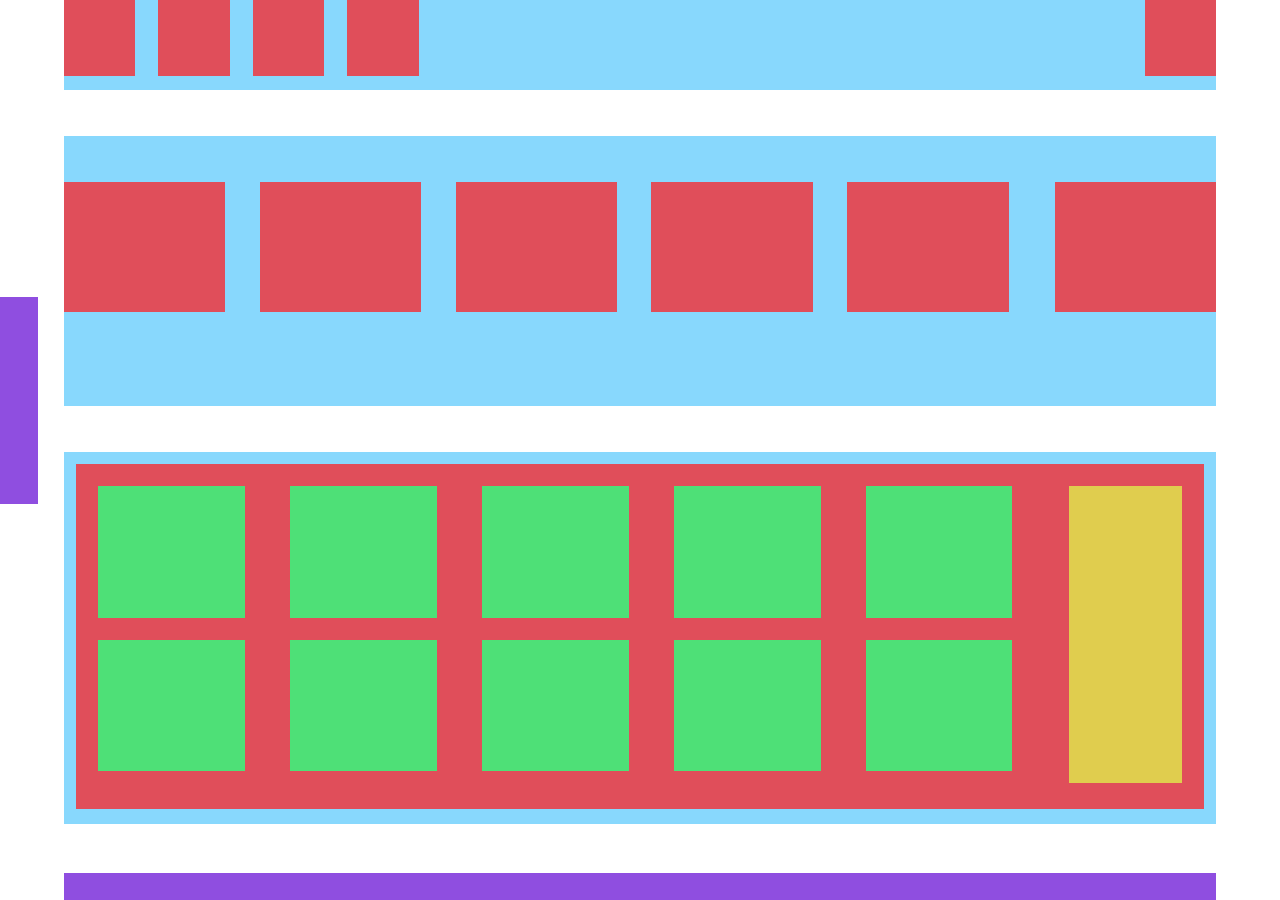
<file: lesson2/index.htm>
<!DOCTYPE html>
<html>
<head>
	<meta charset="utf-8">
	<title>Colorful Shapes</title>
	<link rel="stylesheet" type="text/css" href="css/styles.css">
</head>
<body>
	<div class="main">
	<div class="wrapper">
		<div class="header">
                <div class="shape"></div>
                <div class="shape"></div>
                <div class="shape"></div>
                <div class="shape"></div>
               	<div class="shape"></div>                
			</div>
            
           <div style='clear:both'></div>
           
			<div class="container1">
                <div class="large"></div>
                <div class="large"></div>
                <div class="large"></div>
                <div class="large"></div>
                <div class="large"></div>
                <div class="large"></div>
				</div>
                
		<div class="container2">  
        	   		
			<div class="redbox">
                <div class="yellowbox"></div>
                
                <div class="green-up"></div>
                <div class="green-up"></div>
                <div class="green-up"></div>
                <div class="green-up"></div>
                <div class="green-up"></div>
                 
                <div class="green-down"></div>
                <div class="green-down"></div>
                <div class="green-down"></div>
                <div class="green-down"></div>
                <div class="green-down"></div>
			</div>
		</div>
        
            <div class="footer"></div>
        </div>
        
        <div class="aside"></div>
         	<div style='clear:both'></div>	   
        </div>
</body>
</html>
</file>
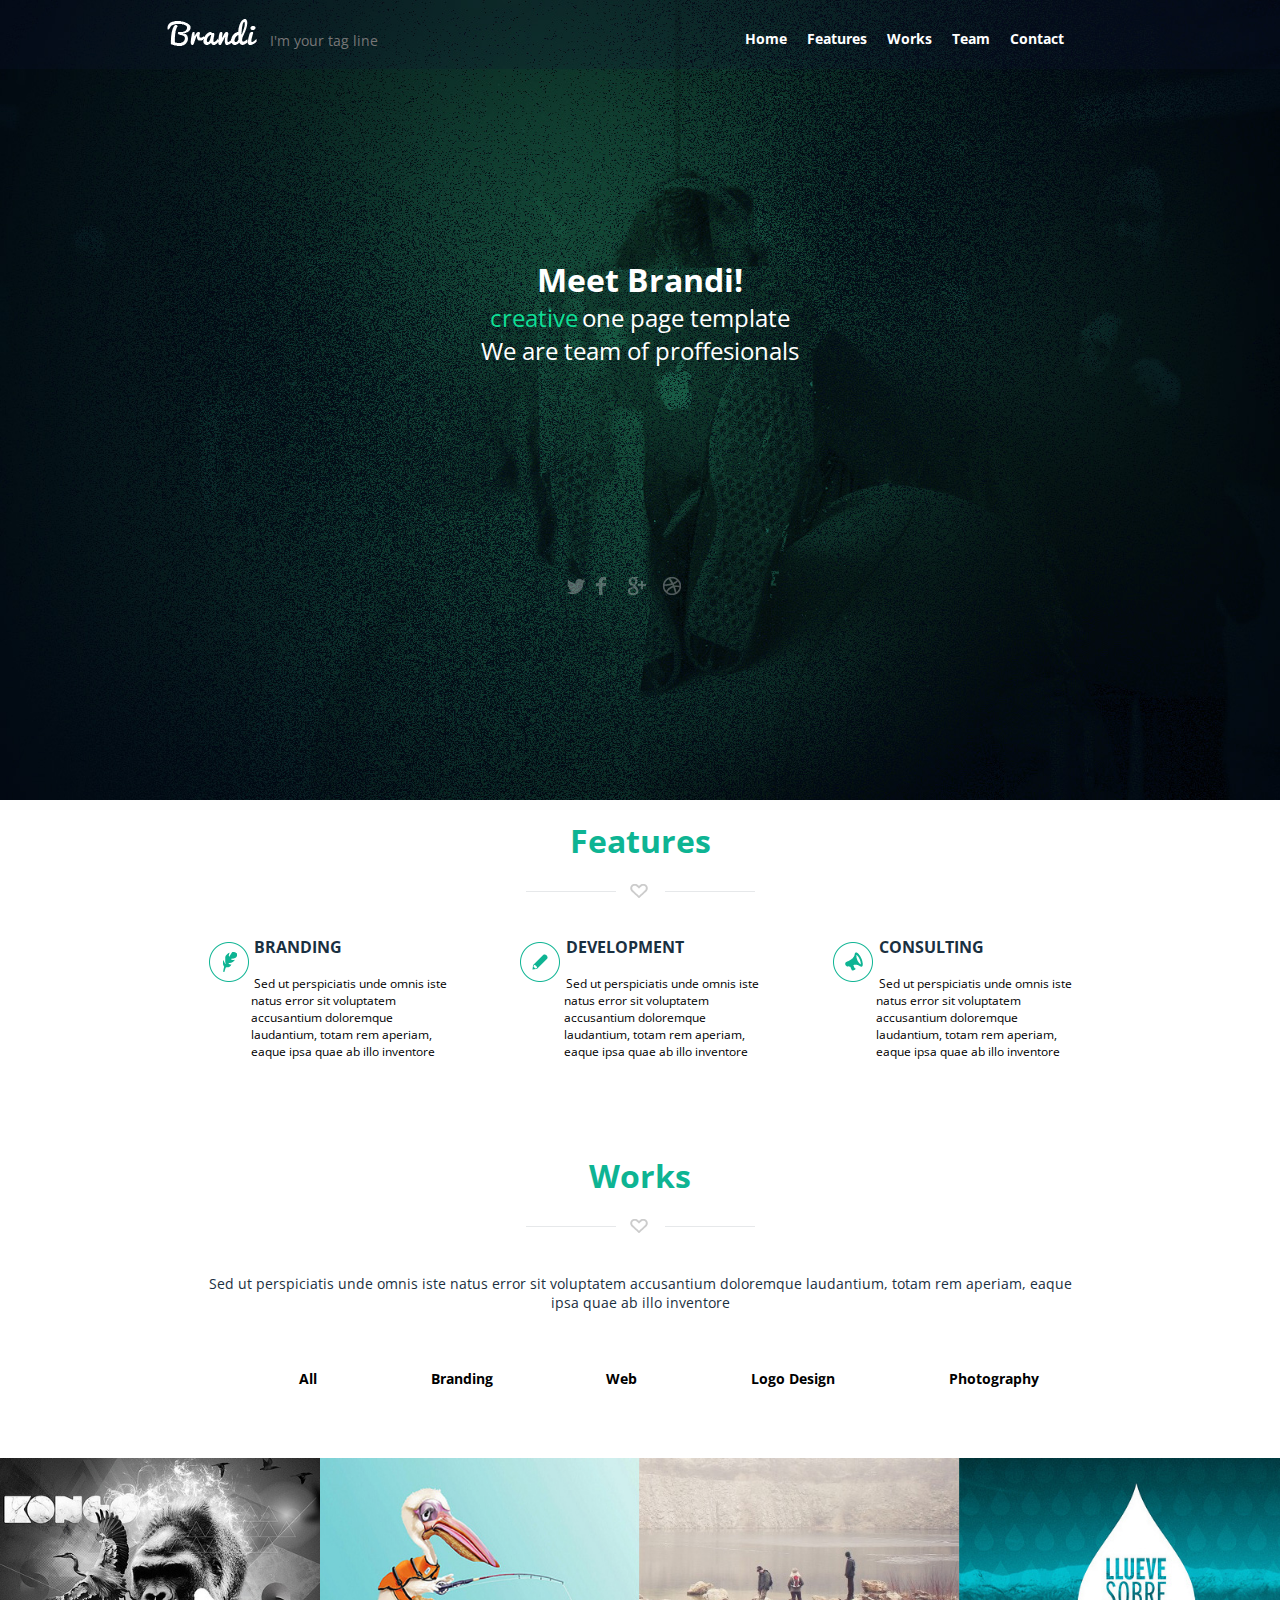
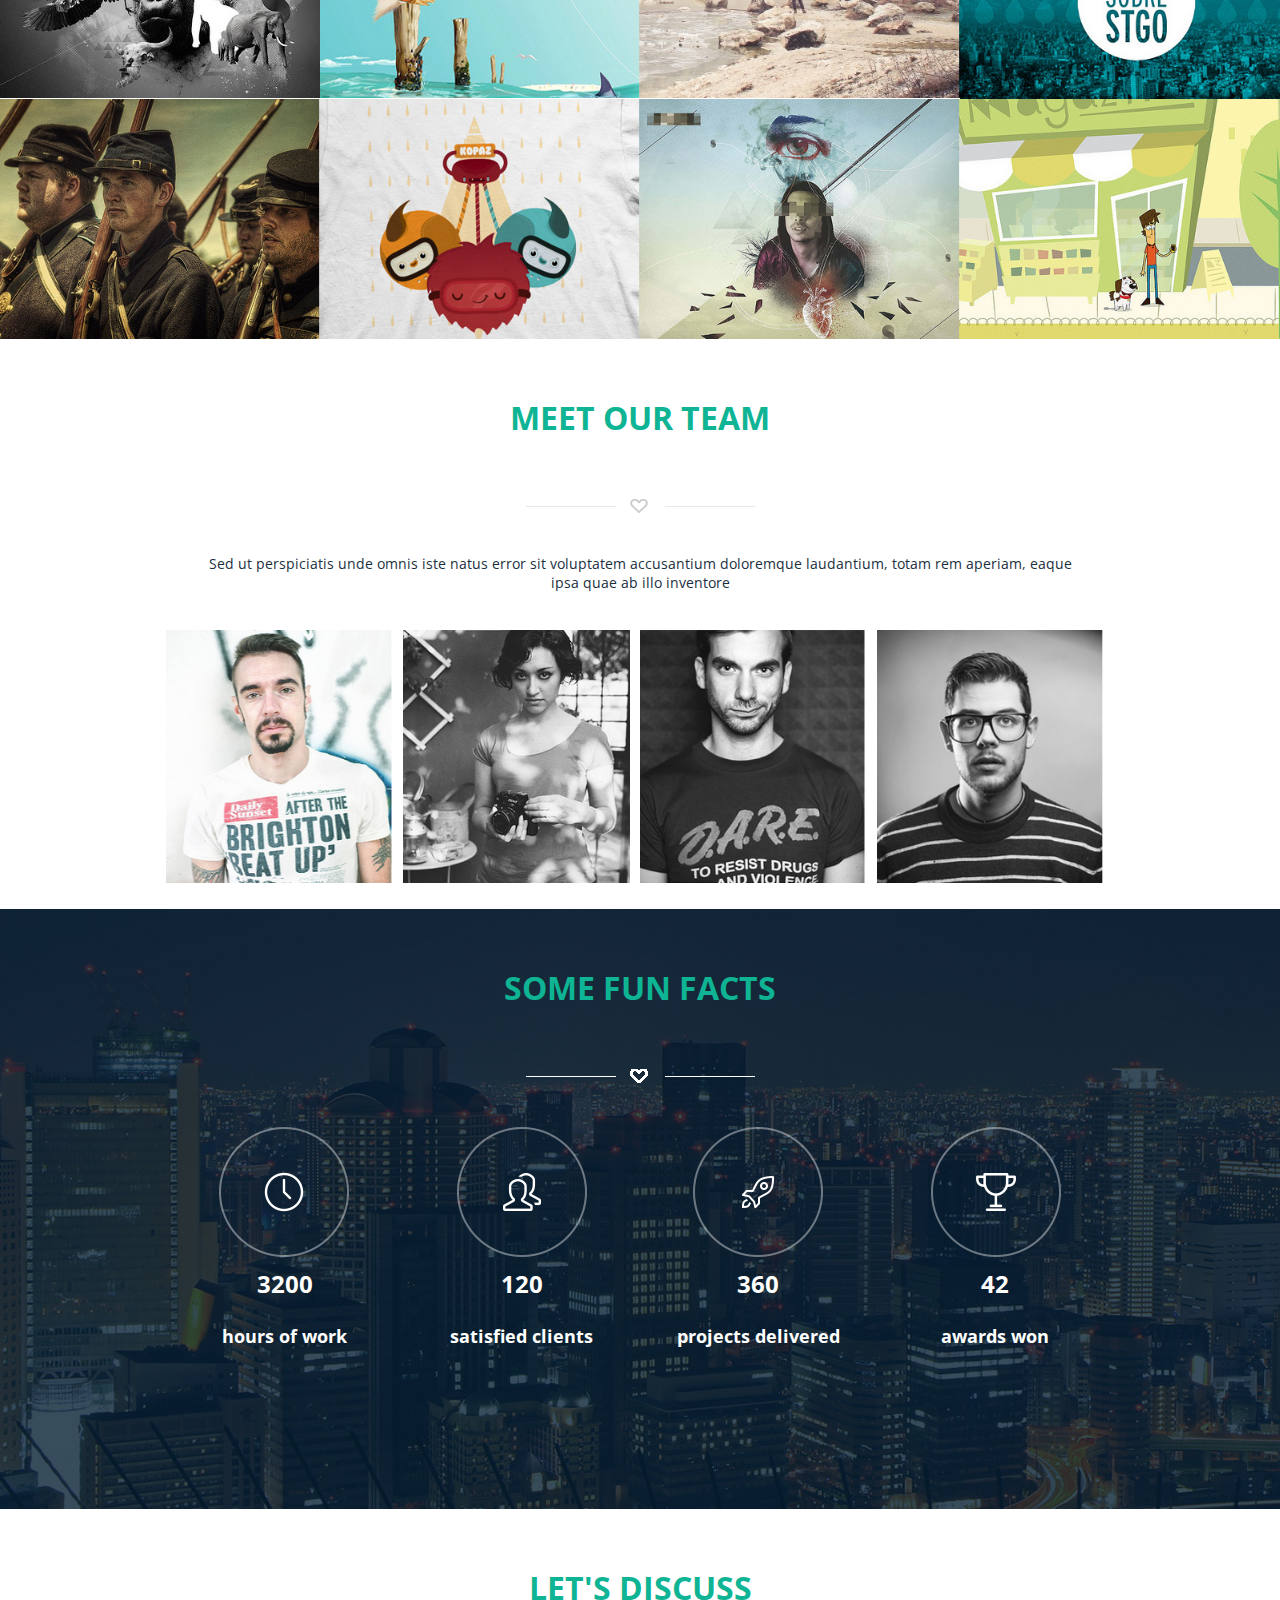
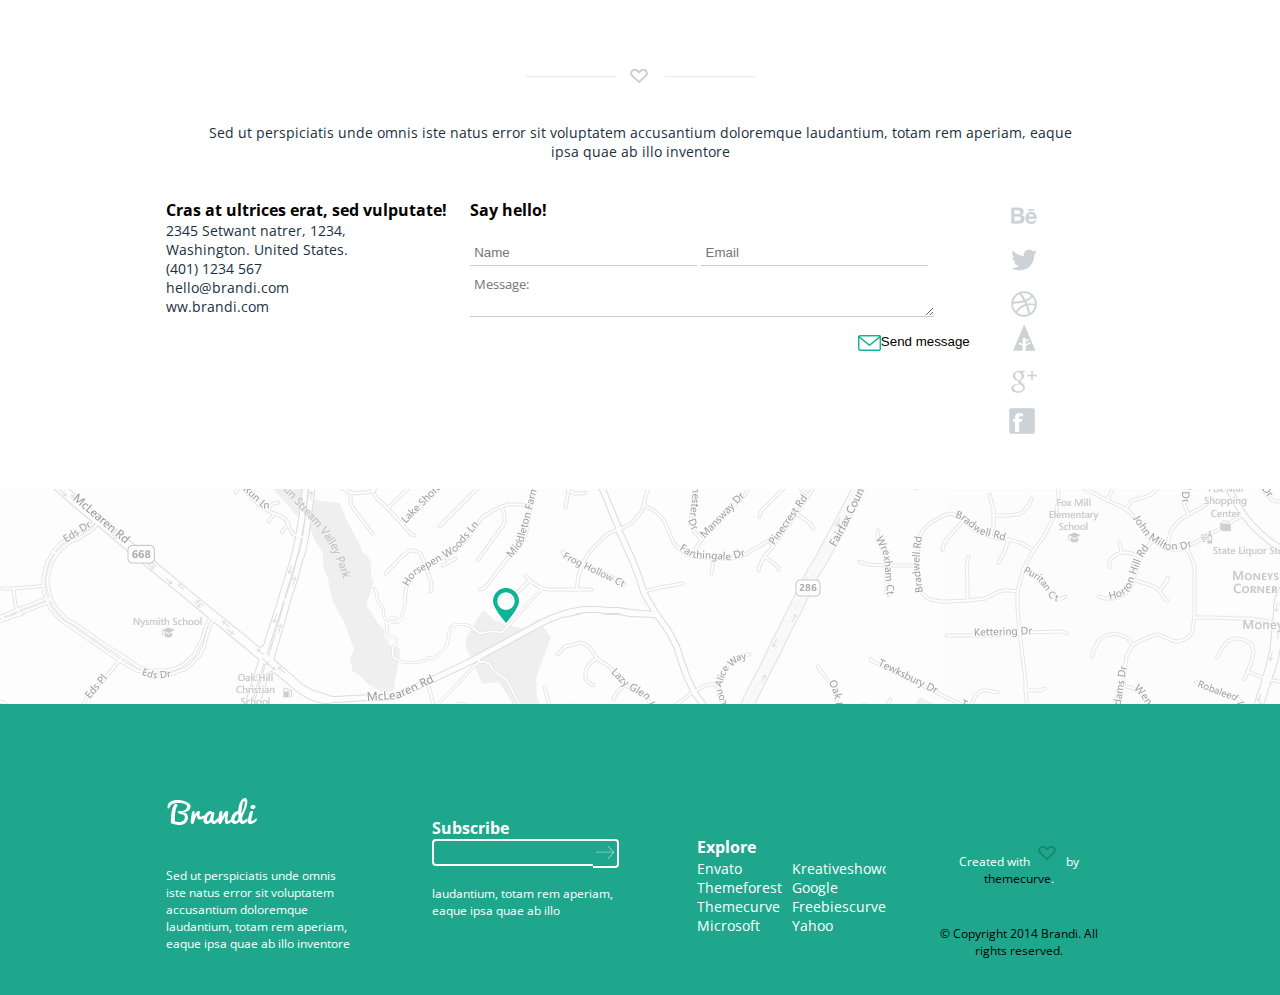
<file: lesson4/index.html>
<!DOCTYPE html>
<html>
<head>
	<meta charset="utf-8">
	<meta name="viewport" content="width=device-width, initial-scale=1, maximum-scale=1">
	<title>Brandi</title>
	<link href='https://fonts.googleapis.com/css?family=Open+Sans:400,700,800' rel='stylesheet' type='text/css'>
	<link rel="stylesheet" type="text/css" href="css/styles.css">
</head>
<body>
	<header>
		
			<div class="nav-bar clearfix">
			<div class="wrap clearfix">
				<div class="logo">
					<img src="images/logo.png">
					<span>I'm your tag line</span>
				</div>
				<nav>
					<ul>
						<li><a href="#" title="">Home</a></li>
						<li><a href="#" title="">Features</a></li>
						<li><a href="#" title="">Works</a></li>
						<li><a href="#" title="">Team</a></li>
						<li><a href="#" title="">Contact</a></li>
					</ul>
				</nav>
				</div>
				</div>
				<div class="wrap">
			<div class="head-title clearfix">
				<h1>Meet Brandi!</h1>
				<span id="create">creative</span>
				<span>one page template</span>
				<p>We are team of proffesionals</p>
			</div>
			<div class="h-social clearfix">
				<ul >
					<li class="ie twitter"><a href="https://twitter.com/" title="" target="_blank"></a></li>
					<li class="ie facebook"><a href="https://www.facebook.com/" title="" target="_blank"></a></li>
					<li class="ie google"><a href="https://www.google.com/" title="" target="_blank"></a></li>
					<li class="ie dribble"><a href="https://www.dribble.com/" title="" target="_blank"></a></li>
				</ul>
			</div>
			</div>
			
		
	</header>
		<div class="features">
			<div class="wrap clearfix">
				<h2>Features</h2>
				<div class="heart">
					<img src="images/heart_img.png">
				</div>
				<div class="branding clearfix">
						
		
					<p class="feat-title"><img src="images/icon_feather.png">	Branding</p>
					<p class="feat">Sed ut perspiciatis unde omnis iste natus error sit voluptatem accusantium doloremque laudantium, totam rem aperiam, eaque ipsa quae ab illo inventore</p>
					
				</div>
				<div class="branding clearfix">
					
					<p class="feat-title"><img src="images/icon_pencil.png">	Development</p>
					<p class="feat">Sed ut perspiciatis unde omnis iste natus error sit voluptatem accusantium doloremque laudantium, totam rem aperiam, eaque ipsa quae ab illo inventore</p>
				</div>
				<div class="branding clearfix">
					
					<p class="feat-title"><img src="images/icon_tromph.png">	Consulting</p>
					<p class="feat">Sed ut perspiciatis unde omnis iste natus error sit voluptatem accusantium doloremque laudantium, totam rem aperiam, eaque ipsa quae ab illo inventore</p>
				</div>
		</div>
		</div>
		<div class="works">
			<div class="wrap clearfix">
				<div class="works_text">
					<h2>Works</h2>
					<div class="heart">
					<img src="images/heart_img.png">
				</div>
					<p>Sed ut perspiciatis unde omnis iste natus error sit voluptatem accusantium doloremque laudantium, totam rem aperiam, eaque ipsa quae ab illo inventore</p>
				</div>
				<div class="sort clearfix">
					<ul>
						<li>All</li>
						<li>Branding</li>
						<li>Web</li>
						<li>Logo Design</li>
						<li>Photography</li>
					</ul>
				</div>
			</div>
			<div class="gallery clearfix">
				<img src="images/slide_1.jpg">
				<img src="images/slide_2.jpg">
				<img src="images/slide_3.jpg">
				<img src="images/slide_4.jpg">
				<img src="images/slide_5.jpg">
				<img src="images/slide_6.jpg">
				<img src="images/slide_7.jpg">
				<img src="images/slide_8.jpg">
			</div>
		</div>
		<div class="team">
			<div class="wrap">
			<div class="team_text clearfix">
				<h2>meet our team</h2>
				<div class="heart">
					<img src="images/heart_img.png">
				</div>
				<p>Sed ut perspiciatis unde omnis iste natus error sit voluptatem accusantium doloremque laudantium, totam rem aperiam, eaque ipsa quae ab illo inventore</p>
			</div>
			<div class="team_gallery clearfix">
				<img src="images/team_1.jpg">
				<img src="images/team_2.jpg">
				<img src="images/team_3.jpg">
				<img src="images/team_4.jpg">
			</div>
		</div>
		</div>
		<div class="facts">
		<div class="wrap">
			<div class="team">
				<h2>some fun facts</h2>
				<div class="heart one">
					<img src="images/heart_white.png">
				</div>
			</div>
			<div class="facts_img clearfix">
				<img src="images/hour_facts.png">
				<h3>3200</h3>
				<h4>hours of work</h4>
			</div>
			<div class="facts_img clearfix">
				<img src="images/clients_facts.png">
				<h3>120</h3>
				<h4>satisfied clients</h4>
			</div>
			<div class="facts_img clearfix">
				<img src="images/projects_facts.png">
				<h3>360</h3>
				<h4>projects delivered</h4>
			</div>
			<div class="facts_img clearfix">
				<img src="images/awards_facts.png">
				<h3>42</h3>
				<h4>awards won</h4>
			</div>
		</div>
		</div>
		<div class="contacts">
			<div class="wrap">
				<div class="team clearfix">
				<h2>let's discuss</h2>
				<div class="heart">
					<img src="images/heart_img.png">
				</div>
				<p>Sed ut perspiciatis unde omnis iste natus error sit voluptatem accusantium doloremque laudantium, totam rem aperiam, eaque ipsa quae ab illo inventore</p>
			</div>
			<div class="add-left">
				<h3>Cras at ultrices erat, sed vulputate!</h3>
				<p>2345 Setwant natrer, 1234, </p>
				<p>Washington. United States.</p>
				<p>(401) 1234 567</p>
				<p>hello@brandi.com</p>
				<p>ww.brandi.com</p>
			</div>
			<div class="hello">
				<h3>Say hello!</h3>
				<form action="#" method="post"  class="contact clearfix" accept-charset="utf-8">
					<input type="text" class="textbox" placeholder="Name">
						<input type="text" class="textbox" placeholder="Email">
						
						
						  <textarea placeholder="Message:" ></textarea>
						
							<div class="send-button clearfix">
								<input type="submit" value="Send message">
								</div>
				</form>
			
			</div>
			<div class="add-right clearfix">
				<ul>
					<li class="right behance"><a href="https://www.behance.net/" title="" target="_blank"></a></li>
					<li class="right twit"><a href="https://twitter.com/" title="" target="_blank"></a></li>
					<li class="right drib"><a href="https://www.dribble.com/" title="" target="_blank"></a></li>
					<li class="right forrst"><a href="http://zurb.com/tavern" title="" target="_blank"></a></li>
					<li class="right gog"><a href="https://www.google.com/" title="" target="_blank"></a></li>
					<li class="right fb"><a href="https://www.facebook.com/" title="" target="_blank"></a></li>
				</ul>
			</div>
		</div>
		<div class="map">
			<span></span>
		</div>
		</div>
		<footer>
			<div class="wrap clearfix">
				<div class="brand clearfix">
					<img src="images/logo.png">
					<p>Sed ut perspiciatis unde omnis iste natus error sit voluptatem accusantium doloremque laudantium, totam rem aperiam, eaque ipsa quae ab illo inventore</p>
				</div>
				<div class="subscribe clearfix">
					<h3>Subscribe</h3>
					<form action="index_submit" method="post" class="subs" accept-charset="utf-8">
						<input type="text" name="" value="">
						
					</form>
					<p>laudantium, totam rem aperiam, eaque ipsa quae ab illo</p>
				</div>
				<div class="explore clearfix">
					<h3>Explore</h3>
						<div class="e-left">
							<span>Envato</span>
							<span>Themeforest</span>
							<span>Themecurve</span>
							<span>Microsoft</span>
						</div>
						<div class="e-left">
							<span>Kreativeshowcase</span>
							<span>Google</span>
							<span>Freebiescurve</span>
							<span>Yahoo</span>
						</div>
				</div>
				<div class="copy clearfix">
					<p>Created with <img src="images/heart.png"> by <span>themecurve</span>.</p>
					<p class="copyright">&copy Copyright 2014 Brandi. All rights reserved.</p>
				</div>
			</div>
			
		</footer>
	
</body>
</html>
</file>
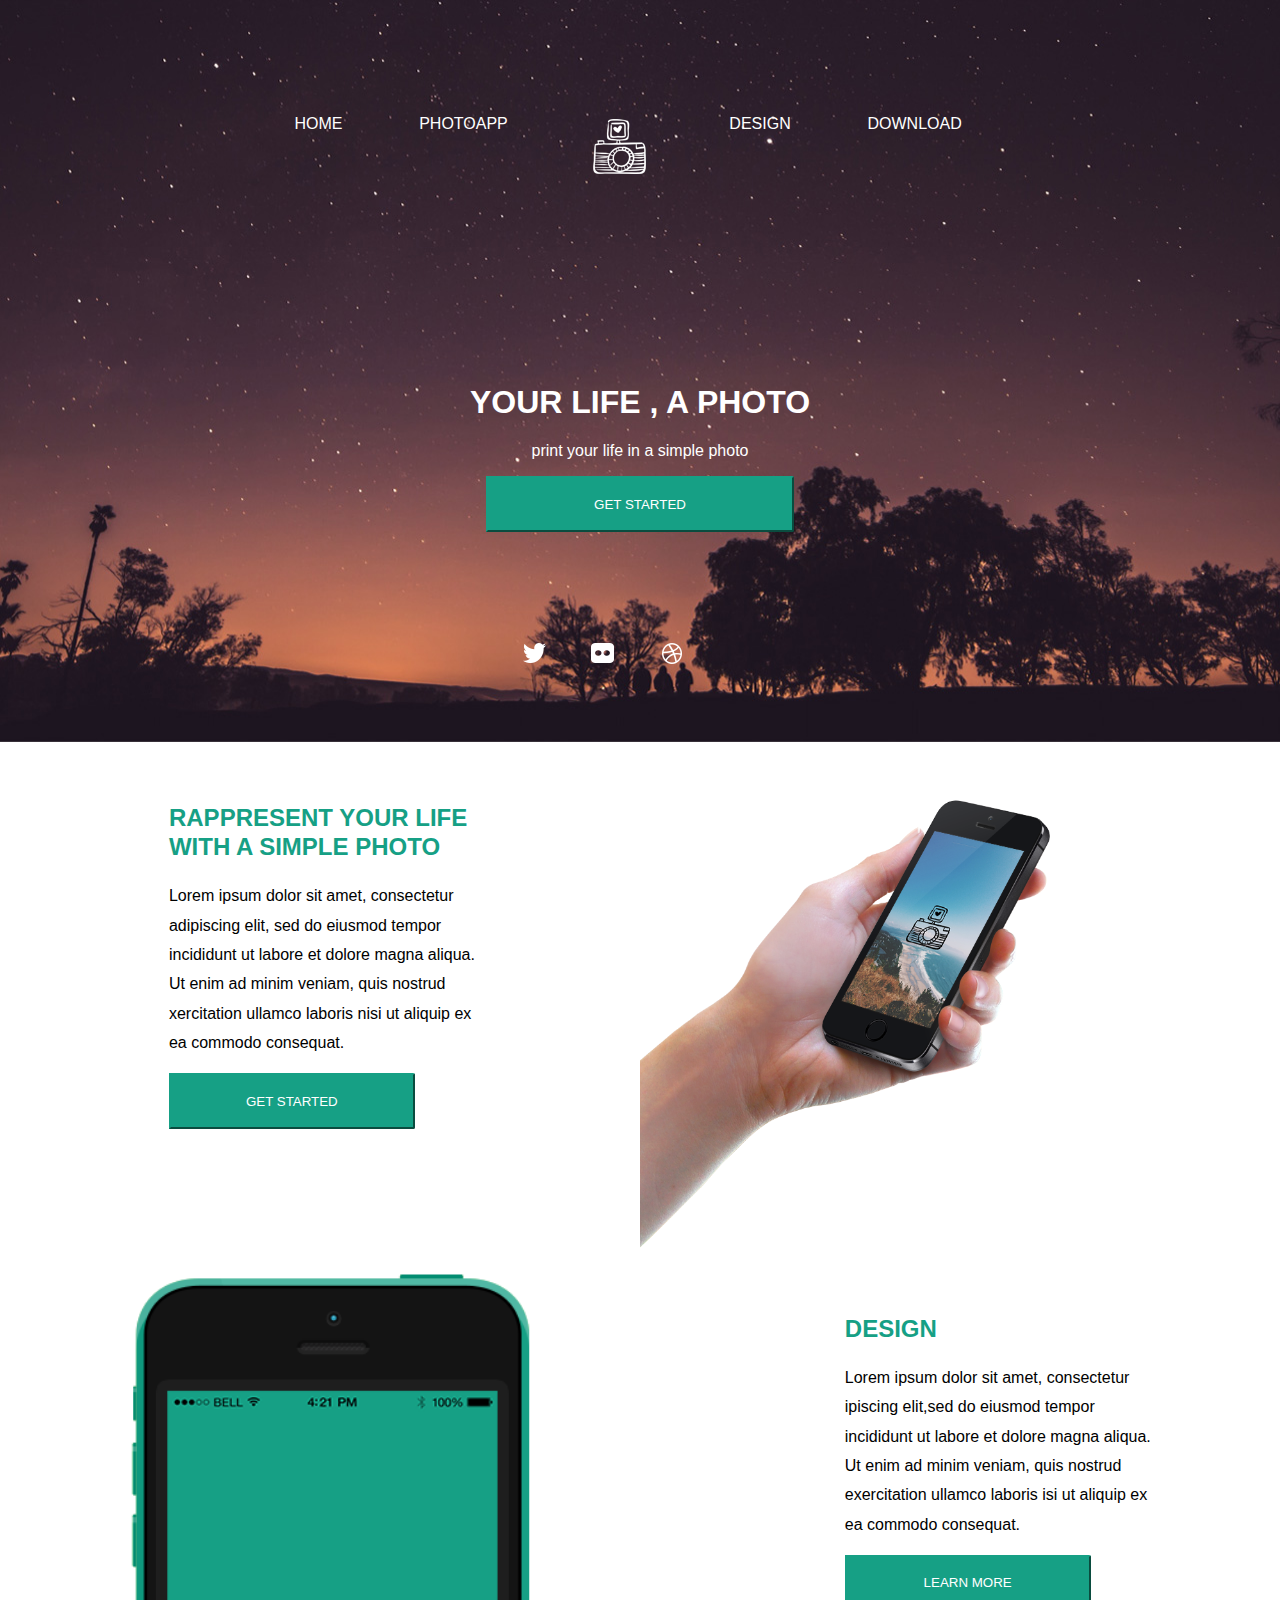
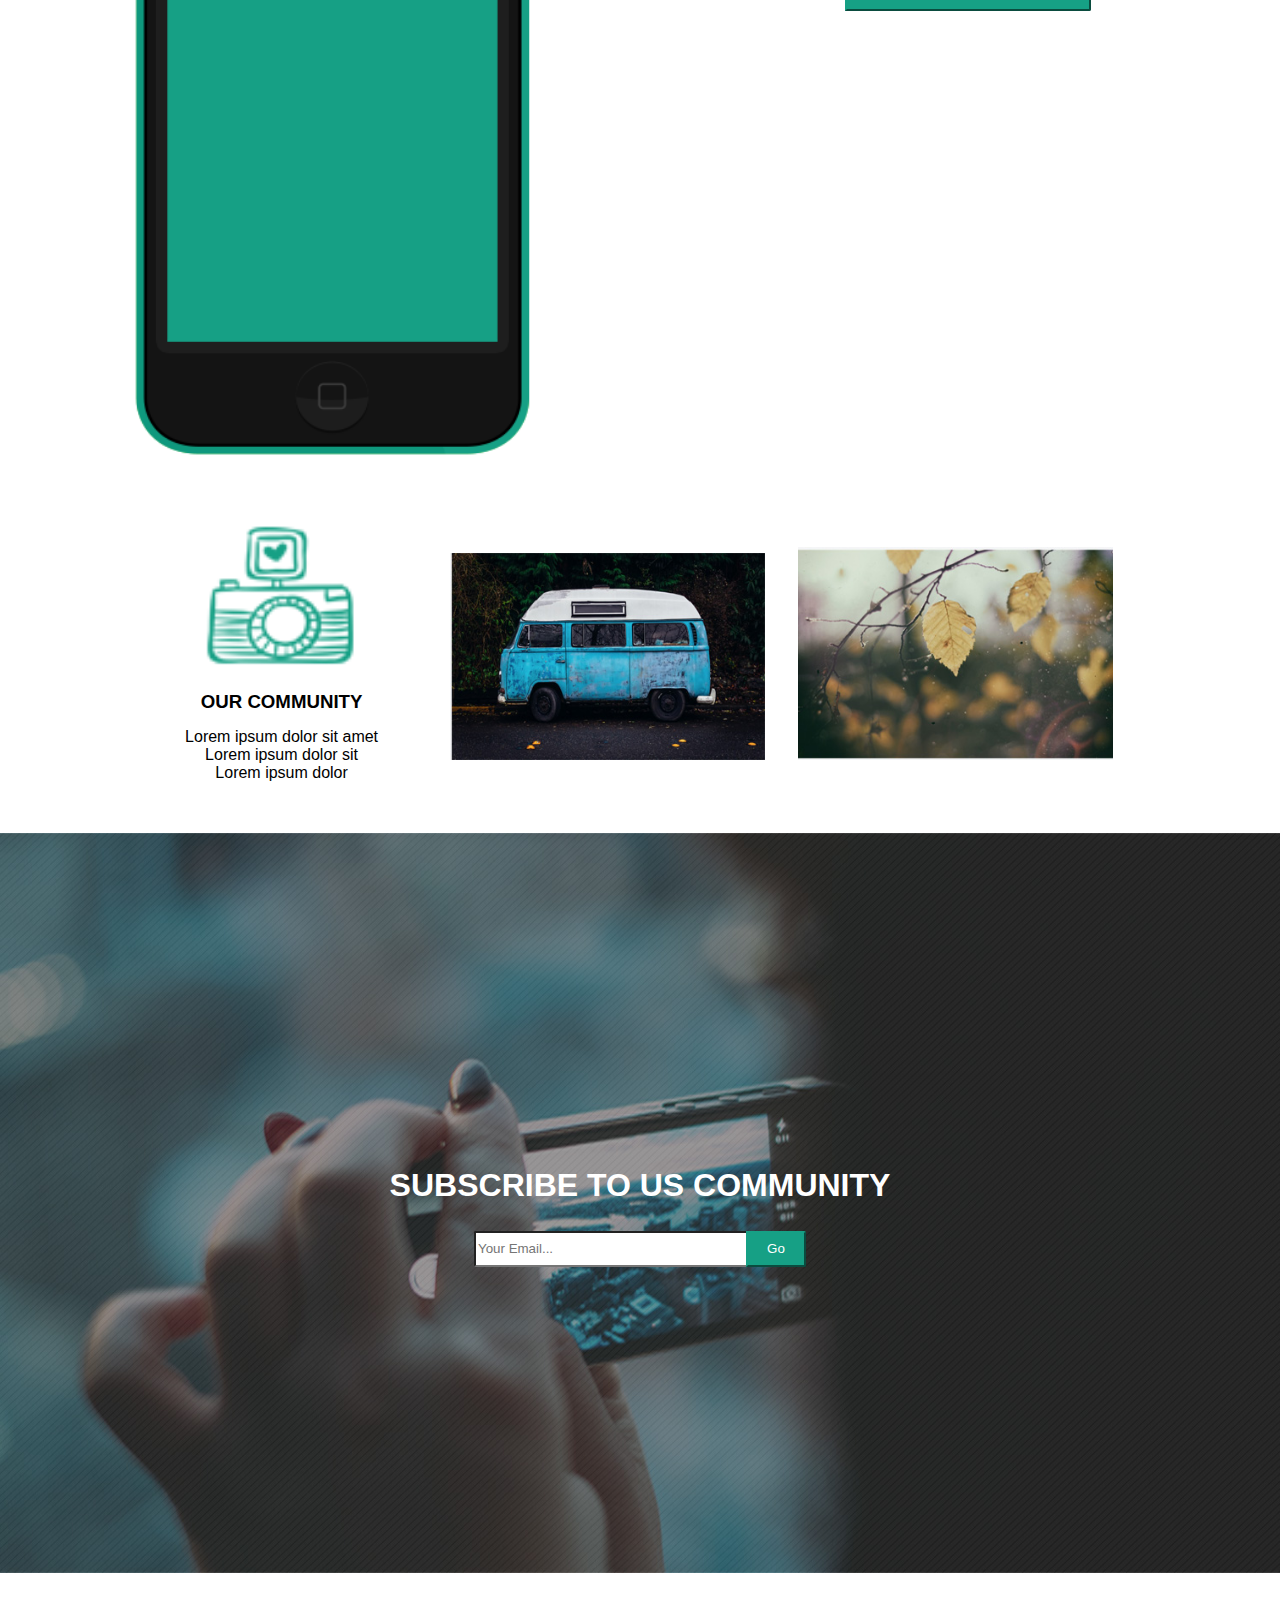
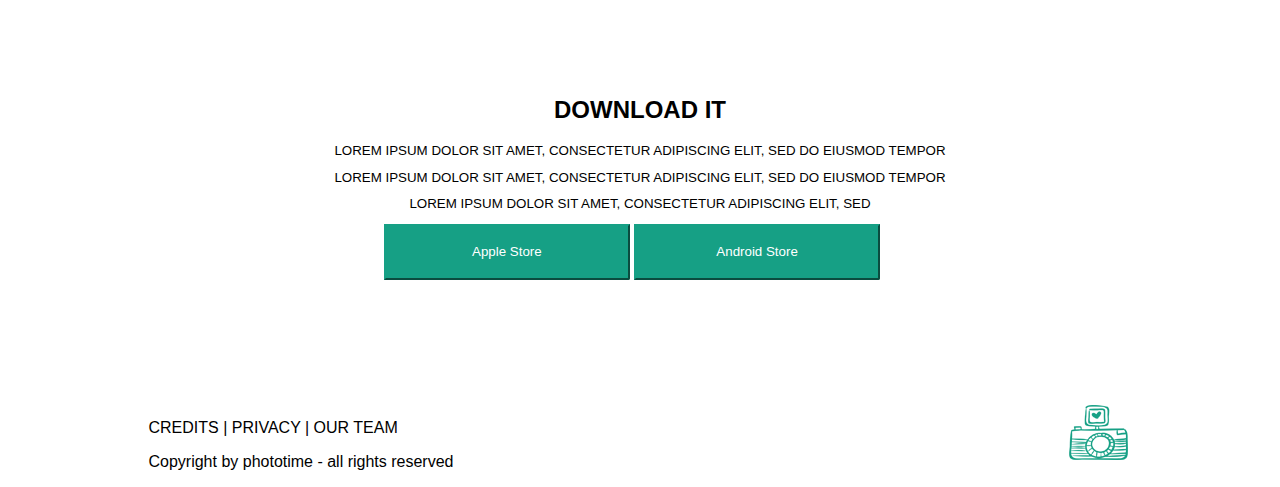
<file: lesson3/home.html>
<!DOCTYPE html>
<html>
<head>
	<meta charset="utf-8">
	<meta name="viewport" content="width=device-width, initial-scale=1, maximum-scale=1">

	<title>PhotoTime</title>
	<link rel="stylesheet" type="text/css" href="css/styles.css">
</head>
<body>
	<div class="header">
		<div class="wrap">
			<div class="nav">
				<ul>
					<li><a href="#" title="HOME">HOME</a></li>
					<li><a href="#" title="PHOTOAPP">PHOTOAPP</a></li>
					<li><img src="images/logo.png"></li>
					<li><a href="#" title="DESIGN">DESIGN</a></li>
					<li><a href="#" title="DOWNLOAD">DOWNLOAD</a></li>
				</ul>
			</div>
			<div class="home">
				<div class="started">
					<h1>your life , a photo</h1>
					<p>print your life in a simple photo</p>
					<button type="button">GET STARTED</button>
				</div>
				<div class="social">
					<img src="images/twitter.png">
                    <img src="images/flickr.png">
                    <img src="images/dribble.png">
				</div>
			</div>
		</div>
	</div>
	<div class="wrapper">
		<div class="second clearfix">
			<div class="text text-left clearfix">
				<h2>Rappresent your life with a simple photo</h2>
				<p class="text-left">Lorem ipsum dolor sit amet, consectetur adipiscing elit, sed do eiusmod tempor incididunt ut labore et dolore magna aliqua. Ut enim ad minim veniam, quis nostrud xercitation ullamco laboris nisi ut aliquip ex ea commodo consequat. </p>
				<button type="button" class="txt-left">GET STARTED</button>
			</div>
			<div class="hand ">
				<img src="images/iphone.png">
		</div>
	</div>
		<div class="third clearfix">
			<div class="phone">
				<img src="images/iphone_flat.png">
				</div>
			<div class="text text-right clearfix">
				<h2>DESIGN</h2>
				<p class="text-left">Lorem ipsum dolor sit amet, consectetur ipiscing elit,sed do eiusmod tempor incididunt ut labore et dolore 
					magna aliqua. Ut enim ad minim veniam, quis nostrud exercitation ullamco laboris isi ut aliquip ex ea commodo consequat. </p>
				<button type="button" class="txt-right">LEARN MORE</button>
			</div>	
		</div>
		<div class="fourth clearfix">
			<div class="community clearfix">
				<img src="images/logo_green.png">
				<h2>our community</h2>
				<p>Lorem ipsum dolor sit amet</p>
				<p>Lorem ipsum dolor sit </p>
				<p>Lorem ipsum dolor</p>
			</div>
			<div class="carousel">
				<img src="images/car_img.jpg">
				<img src="images/autumn.jpg">
			</div>
		</div>
		</div>
		<div class="fifth clearfix">
		<div class="wrapper">
			<div class="subscribe clearfix">
				<h2>subscribe to us community</h2>
					<form action="home_submit" method="get" accept-charset="utf-8" class="field">
					<div class="email">
						<input class="field" type="text" name="" placeholder="Your Email...">
						<button type="submit" name="" value="Go" class="field-btn">Go</button>
					</div>
					</form>
			</div>
		</div>
	</div>
	<div class="wrapper">
		<div class="seventh clearfix">
			<div class="download">
				<h2>download it</h2>
				<p>Lorem ipsum dolor sit amet, consectetur adipiscing elit, sed do eiusmod tempor</p>
				<p>Lorem ipsum dolor sit amet, consectetur adipiscing elit, sed do eiusmod tempor</p>
				<p>Lorem ipsum dolor sit amet, consectetur adipiscing elit, sed </p>
				<div class="store">
					<button type="button" class="button">Apple Store</button>
					<button type="button" class="button">Android Store</button>
				</div>
			</div>
		</div>
		<footer>
			<div class="left clearfix">
				<p>CREDITS | PRIVACY | OUR TEAM</p>
				<p>Copyright by phototime - all rights reserved</p>
			</div>
			<div class="right">
				<img src="images/logo_green.png">
			</div>
		</footer>
	</div>
</body>
</html>
</file>
<file: lesson2/css/styles.css>
@charset "utf-8";

html {
    min-height: 100% !important;
    height: 100%;
}

body {
	height: 100%;
	width: 100%;
	margin: 0;
	}

.main {
	height: 100%;
	width: 100%;
	}

.wrapper {
	width: 90%;
	height: 100%;
	position: relative;
	margin: 0 auto;

}

.header {
	
	height: 10%;
	background-color: #88d8fd;
	top: 0;
	margin-bottom: 2%;
	
}

.shape  {
	width: 6.2%;
	height: 84.9%;
	margin: 0% 2% 1% 0%;
	background-color: #e04e5a;
	float: left;
	
	}

div.shape:last-child {
	float: right;
	margin: 0% 0% 1% 0%;;
}

.container1 {
	width: 100%;
	height: 30%;
	background-color: #88d8fd;	
	margin: 2% 0% 4% 0%;
	text-align: center;
}

div.large {
	width: 14%;
	height: 48%;
	background-color: #e04e5a;
	float: left;
	margin: 4% 3% 0% 0%;
	}

div.large:last-child {
	float: right;
	margin: 4% 0% 1% 1%; 
} 

.container2 {
	width: 100%;
	height: 40%;
	background-color: #88d8fd;
	text-align: center;
	position:absolute;
	padding-top: 1%
	}

.redbox {
	max-width: 98%;
	height: 96%;
	background-color: #e04e5a;
	margin: auto; 	
	}
	
.yellowbox {
	width: 10%;
	height: 86%;
	background-color: #e0cd4e;
	float: right;
	margin: 2%;
	}
	
.green-up {
	width: 13%;
	height: 38%;
	background-color: #4ee077;
	margin: 2% 2% 0% 2%;
	float: left;
	}
		
.green-down {
	width: 13%;
	height: 38%;
	background-color: #4ee077;
	margin: 2% 2% 0% 2%;
	float: left;
	}
	

.footer {
	width: 100%;
	height: 3%;
	background-color: #8f4ee0;
	position:absolute;
	bottom: 0;
	overflow: hidden;	
	}
	
.aside {
	width: 3%;
	height: 23%;
	background-color: #8f4ee0;
	overflow: hidden;
	position: absolute;
	left: 0;
	top: 33%;
	bottom: 33%;
	margin-right: 3%;	
	}
</file>
<file: lesson4/css/styles.css>
@charset "utf-8";

body, h1, h2, h3, p, ul, input, form, textarea, button, input[type="submit" i] {
	padding: 0;
	margin: 0;
}

html {
	height: 100%;
}

body {
	margin: 0;
	height: 100%;
	width: 100%;
	font-family: 'Open Sans', Arial, sans-serif;
	font-size: 14px;
}

/*****  Clearfix ******/
.clearfix:before,
.clearfix:after {
  content: "";
  display: table;
}

.clearfix:after {
  clear: both;
}

.clearfix {
  zoom: 1; /* ie 6/7 */
}

/******** ***********/

header {
	margin-top: 0;
	width: 100%;
	height: 800px;
	background-image: url(../images/header_image.jpg);
	background-repeat: no-repeat;
	background-size: 100% 100%;
}

.wrap {
	width: 74%;
	margin: 0 auto;
}

.nav-bar {
	background-color: rgba(16, 22, 54, 0.2);
}

nav {
	width: 40%;
	padding-top: 2%;
	display: inline-block;
}

nav ul {
    list-style-type: none;
    margin: 0;
    padding: 0;
    overflow: hidden;
}

nav li {
	float: left;
}

nav li:hover, li:active{
	border-top: #32b0ee solid 2px;
}

nav a:link, a:visited {
   display: block;
    width: 100%;
    font-weight: bold;
    color: #FFFFFF;
    padding: 10px;
    text-decoration: none;
}



.logo {
	float: left;
	padding: 2% 0%;
	width: 60%;
}

.logo span{
	vertical-align: baseline;
	color: #777777;
}

.head-title {
	padding: 20% 25% 20% 25%;
	 -webkit-transform: (-50%);
	  -moz-transform:    (-50%);
	  -ms-transform:     (-50%);
	  -o-transform:      (-50%);
	  transform: (-50%);
	  text-align: center;
}

.head-title h1 {
	color: #FFFFFF;
	font-size: 32px;
}

.head-title span, p {
	color: #FFFFFF;
	font-size: 24px;
}

#create {
	color: #0fde95;
}
.h-social {
	margin: 0 auto;
	width: 100%;
	position: relative;
	padding: 1%;
	
}

.h-social ul {
	list-style-type: none;
	margin: 0 auto;
  	position: relative;
    width: 20%;
    overflow: hidden;
   padding: 0;
}

.h-social li {
	float: left;
}

.ie a{
	display: block;
	width: 34px;
	height: 38px;
	background: url(../images/social_top.png);
}

.twitter a{
	background-position: 0 0;
}

.twitter:hover a{
	background-position: 0 -39px;
}

.facebook a{
	background-position: -40px 0;
}

.facebook:hover a{
	background-position: -40px -39px;
}

.google a{
	background-position: -70px 0;
}

.google:hover a{
	background-position: -70px -39px;
}

.dribble a{
	background-position: -100px 0;
}

.dribble:hover a{
	background-position: -100px -39px;
}

.features h2 {
	color: #0eb493;
	font-size: 32px;
	text-align: center;
	padding: 2%;
}

.heart {
	width: 50%;
	height: 20px;
	margin: 0 auto;
	text-align: center;
}

.branding {
	width: 29%;
	float: left;
	display: inline-block;
	padding: 2%;
	overflow: hidden;
}



.feat {
	color: #000000;
	font-size: 12px;
	padding-left: 24%;
}

.feat-title {
	font-size: 16px;
	font-weight: bold;
	color: #1a3041;
	text-transform: uppercase;
	vertical-align: baseline;
	padding: 6%;
}

.branding img {
	float: left;
	}



.works_text {
	width: 100%;
	margin-top: 6%;
}

.works_text h2{
	color: #0eb493;
	font-size: 32px;
	text-align: center;
	padding: 2%;
}

.works_text p {
	font-size: 14px;
	text-align: center;
	color: #1a3041;
	padding: 4%;
}

.sort {
	width: 100%;
	margin: 0 auto;
	text-align: center;
	font-weight: bold;
}

.sort ul {
	list-style-type: none;
	margin: 0 auto;
  	position: relative;
    width: 100%;
    padding: 0% 8% 0% 8%;
    overflow: hidden;
}

.sort li {
	float: left;
	padding: 2% 6% 2% 6%;
}

.sort li:hover {
	color: #FFFFFF;
	background-color: #0eb493;
	border-radius: 22px 22px 22px 22px;
	-moz-border-radius: 22px 22px 22px 22px;
	-webkit-border-radius: 22px 22px 22px 22px;
	border: 0px solid 0eb493;
}

.gallery {
	width: 100%;
	margin-top: 4%; 
}

.gallery img {
	max-width: 25%;
	float: left;
}

.gallery img:hover {
	background-color: rgba(14, 180, 147);
	opacity: 0.2;
	
}


.team {
	width: 100%;
}

.team h2 {
	color: #0eb493;
	font-size: 32px;
	text-align: center;
	padding: 6%;
	text-transform: uppercase;
}

.team p {
	font-size: 14px;
	text-align: center;
	color: #1a3041;
	padding: 4%;
}

.team_gallery {
	width: 100%;
}

.team_gallery img{
	max-width: 24%;
	float: left;
	padding-right: 1%;
}

.team_gallery img:hover{
	background-color: rgba(14, 180, 147);
	opacity: 0.2;
}

.facts {
	margin-top: 2%;
	width: 100%;
	height: 600px;
	background-image: url(../images/facts_back.jpg);
	background-repeat: no-repeat;
}
.facts_img {
	width: 25%;
	float: left;
	text-align: center;
	padding-top: 4%;

}

.facts_img h3 {
	color: #FFFFFF;
	font-size: 24px;
}

.facts_img h4 {
	color: #FFFFFF;
	font-size: 18px;
}

.add-left {
	width: 30%;
	float: left;
}

.add-left p{
	font-size: 14px;
	color: #1a3041;
}

.hello {
	width: 50%;
	float: left;
	padding: 0% 2% 2% 2%;
}

.contact {
	padding-top: 4%;
	position: relative;
}

.textbox {
	width: 46%;
	padding: 1%;
	border: 0;
	border-bottom: 1px solid rgba(0, 0, 0, 0.2);
	outline: 0;

	
}

.contact textarea {
	width: 96%;
	padding: 1%; 
	margin-top: 1%;
	border: 0;
	border-bottom: 1px solid rgba(0, 0, 0, 0.2);
	outline: 0;
	font-family: 'Open Sans', sans-serif;
	}

.send-button {
	float: right;
	padding-top: 2%;
	
}

.send-button input {
	border: 0;
	outline: 0;
	background-color: #FFFFFF;
	padding: 4% 0% 0% 30%;
	font-family: font-family: 'Open Sans', sans-serif;
}

.send-button:before{
	content: url(../images/envelope.png);
	position: absolute;
	padding-right: 2%;
}

.add-right {
	width: 10%;
	display: inline-block;
	margin: 0 auto;
}

.right a{
	display: block;
	width: 40px;
	height: 40px;
	background: url(../images/add_right.png);
}

.add-right ul {
	list-style-type: none;
	width: 100%;
	padding: 0% 4% 4% 50%;
}

.add-right li {
	width: 40px;
	height: 40px;
}

.behance a {
	background-position: 0 0;
}

.behance a:hover {
	background-position: -40px 0;
}

.twit a {
	background-position: 0 -40px;
}

.twit a:hover {
	background-position: -40px -40px;
}

.drib a {
	background-position: 0 -80px;
}

.drib a:hover {
	background-position: -40px -80px;
}

.forrst a {
	background-position: 0 -130px;
}

.forst a:hover {
	background-position: -40px -130px;
}

.gog a {
	background-position: 0 -170px;
}

.gog a:hover {
	background-position: -40px -170px;
}

.fb a {
	background-position: 0 -214px;
}

.fb a:hover {
	background-position: -40px -214px;
}

.map {
	width: 100%;
	height: 231px;
	background-image: url(../images/map.jpg);
	background-repeat: no-repeat;
	margin-top: 2%;
}

footer {
	width: 100%;
	background-color: #1ea78d;
	position: relative;
}

.brand {
	width: 20%;
	padding-top: 10%;
	float: left;
}

.brand p {
	font-size: 12px;
	padding-top: 20%;
}

.subscribe {
	width: 20%;
	float: left;
	padding: 8%;
}

.subscribe h3 {
	padding-top: 20%;
	color: #FFFFFF;
}

.subscribe p{
	font-size: 12px;
	padding-top: 10%;
}

.subs{
	width: 100%;
	margin: 0 auto;

}
.subs input{
	padding: 2%;
	width: 80%;
	background-color: #1ea78d;
	border-radius: 4px 0px 0px 4px;
	-moz-border-radius: 4px 0px 0px 4px;
	-webkit-border-radius: 4px 0px 0px 4px;
	border: 2px solid #ffffff;
	border-right: none;
	position: relative;
}

.subs:after {
	content: url(../images/arrow.png);
	position: absolute;
	border-radius: 0px 4px 4px 0px;
	-moz-border-radius: 0px 4px 4px 0px;
	-webkit-border-radius: 0px 4px 4px 0px;
	border: 2px solid #ffffff;
	border-left: none;
	padding: 0.24%;
}

.explore {
	width: 20%;
	float: left;
	padding-top: 10%;
}

.explore h3 {
	padding-top: 20%;
	color: #FFFFFF;
}

.explore span {
	color: #FFFFFF;
	padding: 6% 6% 0% 0%;
}

.e-left {
	width: 50%;
	float: left;
	overflow: hidden;
}

.copy {
	width: 20%;
	float: right;
	padding-top: 10%;
	padding-left: 4%;
}

.copy p {
	color: #FFFFFF;
	font-size: 12px;
	text-align: center;
	padding-top: 20%;
}

.copy span {
	color: #000000;
}

p.copyright {
	color: #000000;
}

@media screen and (max-width: 1200px) {
	nav {
		width: 100%;
		font-size: 12px;
	}
	nav li {
		margin-right: 2%;
	}

	.subs:after {
	padding: 0.18%;
}
}

@media screen and (max-width: 800px) {
	body {
		font-size: 12px;
	}

	h2 {
		font-size: 14px;
	}

	.nav {
		width: 100%;
		font-size: 10px;
	}
	.nav li {
		margin-right: 1%;
	}
}
</file>
<file: lesson3/css/styles.css>
@charset "utf-8";
html {
	height: 100%;
}

body {
	margin: 0;
	height: 100%;
	width: 100%;
	font-family: Helvetica, Arial, sans-serif;
	font-size: 12pt;
}

.clearfix{
	overflow: auto;
}

.header {
	margin-top: 0;
	width: 100%;
	
	height: 742px;
	background-image: url(../images/header_img.jpg);
	background-repeat: no-repeat;
	background-size: 100% 100%;
}

.wrap {
	width: 60%;
	height: 100%;
	margin: 0 auto;
}

.nav {
	max-width: 100%;
	max-height: 20%;
	margin: 0 auto;
	padding-top: 10%;

}

.nav ul {
	list-style-type: none;
	margin: 0 auto;
	padding: 0;
	height: 100%;


}

.nav li {
	float: left;
	margin: 5%;
}

.nav a:link, a:visited {
	text-decoration: none;
	color: #ffffff;
}

.home {
	width: 100%;
	margin-top: 20%;
}

.started {
	width: 100%;
	text-align: center;
	margin-bottom: 2%;
	color: #ffffff;
}

.started h1 {
	text-transform: uppercase;
	color: #ffffff;
	margin-top: 40%;
	word-wrap: break-word;
}

.started button {
	display: inline-block;
	border-top-right-radius: 2px;
	border-bottom-right-radius: 2px;
	border-color: #16a085;
	background-color: #16a085;
	height: 56px;
	width: 40%;
	color: #ffffff;
	overflow: hidden;
}

.social {
	width: 100%;
	margin: 0 auto;
	padding: 10% 0% 0% 32%;
}

.social img {
	margin: 2%;
}

.wrapper {
	width: 80%;
	margin: 0 auto;
}

.second {
	width: 100%;

}

.text h2 {
	text-transform: uppercase;
	color: #16a085;

}

.text {
	width: 30%;
	float: left;
	padding: 4% 0% 0% 4%;
	z-index: 2;
}

.text-left {
	line-height: 22pt;
	text-align: left;
}

.txt-left  {
	display: inline-block;
	border-top-right-radius: 2px;
	border-bottom-right-radius: 2px;
	border-color: #16a085;
	background-color: #16a085;
	height: 56px;
	width: 80%;
	color: #ffffff;
	overflow: hidden;
}

.hand {
	width: 50%;	
	float: right;
	position: relative;
	z-index: 0;
	overflow: hidden;
}

.hand img {
	width: 80%;
	height:auto;
	z-index: 0;
} 

.third {
	width: 100%;
	background-color: #ffffff;
	z-index: 1;
}

.phone {
	width: 50%;	
	float: left;
	overflow: hidden;
}

.phone img {
	width: 80%;
	height:auto;
	z-index: 0;
} 
.text-right {
	line-height: 22pt;
	text-align: left;
	float: right;
}

.txt-right  {
	display: inline-block;
	border-top-right-radius: 2px;
	border-bottom-right-radius: 2px;
	border-color: #16a085;
	background-color: #16a085;
	height: 56px;
	width: 80%;
	color: #ffffff;
	overflow: hidden;
}

.fourth {
	width: 100%;
	height: auto;

}

.community {
	width: 20%;
	padding: 5%;
	float: left;
}

.community img {
	width: 80%;
	height: auto;
	margin: 0 auto;
	padding: 0% 10% 0% 10%;
}

.community h2 {
	text-transform: uppercase;
	font-size: 14pt;
	text-align: center;
}

.community p {
	text-align: center;
	line-height: auto;
	margin: 0;
}

.carousel {
	width: 70%;
	margin: 0 auto;
	float: right;
	padding-top: 6%;
}
 .carousel img {
 	width: 44%;
 	margin: 2%;
 }

 .fifth {
 	width: 100%;
 	/*height: 786px; */
	background-image: url(../images/subscribe_img.jpg);
	background-repeat: no-repeat;
	background-size: 100% 100%;
 }

 .subscribe {
 	width: 100%;
 	height: 100%;
 	padding: 30% 0% 30% 0%;
 }

 .subscribe h2 {
 	text-align: center;
 	color: #ffffff;
 	text-transform: uppercase;
 	font-size: 24pt;
 }

.email {
	text-align: center;

}

.field input{
	border-top-left-radius: 2px;
	border-bottom-left-radius: 2px;
	margin: 0;
	width: 280px;
	height: 30px;
	display: inline-block;
}

.field-btn {
	display: inline-block;
	border-top-right-radius: 2px;
	border-bottom-right-radius: 2px;
	border-color: #16a085;
	background-color: #16a085;
	height: 36px;
	width: 60px;
	margin-left: -2%;
	color: #ffffff;
		overflow: hidden;
}

 .seventh {
 	width: 100%;
 	margin: 10% 0%;
 }

 .download {
 	width: 100%;
 	margin: 0 auto;
 }

 .download h2 {
 	text-align: center;
 	text-transform: uppercase;
 }

 .download p {
 	line-height: 10pt;
 	text-align: center;
 	text-transform: uppercase;
 	font-size: 10pt;
 }

.download p:last-child {
	margin-bottom: 10%;
}

.store{
	width: 60%;
	margin: 0 auto;
	padding-left: 10%;
}
.button {
	margin-right: 8%
	border-top-right-radius: 2px;
	border-bottom-right-radius: 2px;
	border-color: #16a085;
	background-color: #16a085;
	height: 56px;
	width: 40%;
	color: #ffffff;
	overflow: hidden;
}

footer {
	padding: 2%;
}

.left {
	float: left;
}

.right {
	float: right;
}

@media screen and (max-width: 1200px) {
	.nav {
		width: 100%;
		font-size: 10pt;
	}
	.nav li {
		margin-right: 2%;
	}
}

@media screen and (max-width: 800px) {
	body {
		font-size: 10pt;
	}

	h2 {
		font-size: 14pt;
	}

	.nav {
		width: 100%;
		font-size: 10pt;
	}
	.nav li {
		margin-right: 1%;
	}

	.nav img {
		width: 50%;
		height: 50%;
	}
}
</file>
